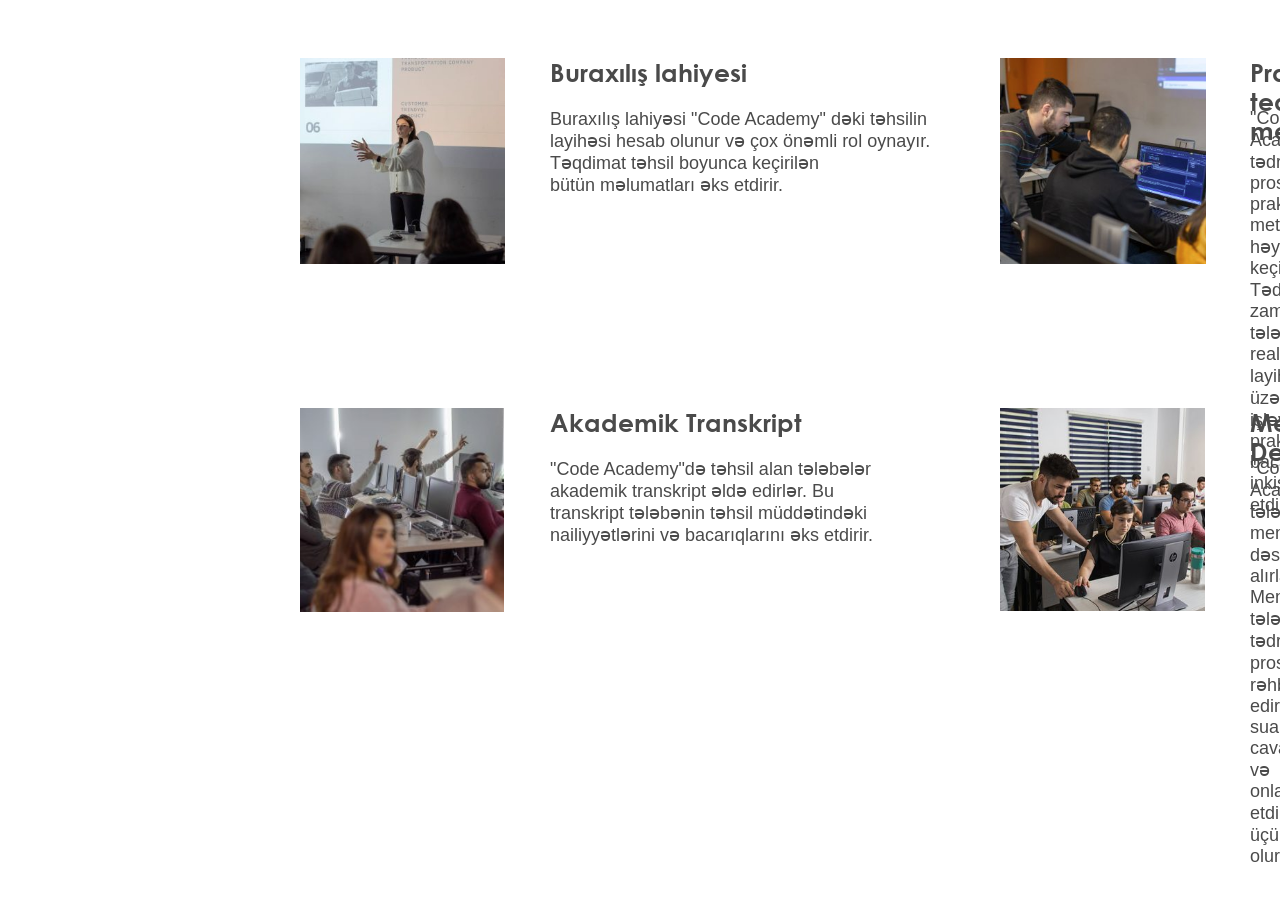
<file: academy.html>
<!DOCTYPE html>
<html lang="en">
<head>
    <meta charset="UTF-8">
    <meta name="viewport" content="width=device-width, initial-scale=1.0">
    <title>Document</title>
    <link rel="stylesheet" href="./assets/css/style.css">
</head>
<body>
    <img src="./assets/img/buraxilis.png" alt="buraxilis" class="buraxilis">
    <h1 class="buraxilish1">Buraxılış lahiyesi</h1>
    <p class="buraxilisp">Buraxılış lahiyəsi "Code Academy" dəki təhsilin <br> layihəsi hesab olunur və çox önəmli rol oynayır. <br> Təqdimat təhsil boyunca keçirilən <br> bütün məlumatları əks etdirir.  </p>

    <img src="./assets/img/praktika.png" alt="praktika" class="praktika">
    <h1 class="praktikah1">Praktiki tedris methodu</h1>
    <p class="praktikap">"Code Academy"də tədris prosesi praktik <br> metodla həyata keçirilir. Tədris zamanı <br> tələbələr real layihələr üzərində işləyir və <br> praktiki bacarıqlarını inkişaf etdirirlər. </p>
    
    <img src="./assets/img/transkp.png" alt="transkp" class="trhanskp">
    <h1 class="transkph1">Akademik Transkript</h1>
    <p class="transkpp">"Code Academy"də təhsil alan tələbələr <br> akademik transkript əldə edirlər. Bu <br> transkript tələbənin təhsil müddətindəki <br> nailiyyətlərini və bacarıqlarını əks etdirir. </p>
    
    <img src="./assets/img/mentor.png" alt="mentor" class="mentor">
    <h1 class="mentoh1">Mentor Desteyi</h1>
    <p class="mentorp">"Code Academy"də tələbələr mentor dəstəyi alırlar. Mentorlar <br> tələbələrə tədris prosesində <br> rəhbərlik edir, suallarını cavablandırır və <br> onları inkişaf etdirmək üçün dəstək olurlar. </p>

    <a href="index.html" class="direction" >Geri</a>
</body>
</html>
</file>
<file: assets/css/style.css>
#comp{
    font-size: 100px;
    margin-left: 2px;
    margin-top: 2px;
    position: absolute;
}
#desing{
        margin-left: 2px;
    margin-top: 4px;
    font-size: 100px;
    position: absolute;
}
#program{
        margin-left: 2px;
    margin-top: 4px;
    font-size: 100px;
    position: absolute;
}
#server{
        margin-left: 2px;
    margin-top: 2px;
    font-size: 100px;
    position: absolute;
}
.container {
    width: 130px;
    position: absolute;
    height: 4px;
    margin-top: 350px;
    left: 125px;
    background: linear-gradient(90deg, #00B050 0%, #0070C0 20%, #7030A0 40%, #C00000 60%, #FF9900 80%, #FFC000 100%);
    border-radius: 2px;
}
.compcontainer {
    width: 350px;
    height: 250px;
    position: absolute;
    left: 1000px;
    margin-top: 300px;
    border-style: solid;
    border-width: 1px;
    border-color: #796a6a41;
}
.desingcontainer {
    width: 350px;
    height: 250px;
    position: absolute;
    left: 1351px;
    margin-top: 300px;
    border-style: solid;
    border-width: 1px;
    border-color: #796a6a41;;
}
.programmingcontainer {
    width: 350px;
    height: 250px;
    position: absolute;
    left: 1000px;
    margin-top: 551px;
    border-style: solid;
    border-width: 1px;
    border-color: #796a6a41;
}
.servercontainer {
    width: 350px;
    height: 250px;
    position: absolute;
    left: 1351px;
    margin-top: 551px;
    border-style: solid;
    border-width: 1px;
    border-color: #796a6a41;
}

.title {
    font-family: 'Montserrat', sans-serif;
    font-style: normal;
    position: absolute;
    left: 120px;
    margin-top: 220px;
    font-size: 40px;
}
.subtitle {
    font-family: 'Montserrat', sans-serif;
    font-style: normal;
    position: absolute;
    left: 120px;
    margin-top: 400px;
    font-size: 15px;
}
@font-face {
  font-family: 'centurybold';
  src: url('../fonts/centurybold.ttf') format('truetype'); /* Vergül nöqtəli vergüllə əvəzləndi */
}
#digit{
    font-family: 'centurybold', Courier;
    position: absolute;
    left: 25px;
    margin-top: 200px;
    color: #4a4a4a;
    font-size: 25px;
}
.direction {
    font-family: 'centurybold', Courier;
    position: absolute;
    left: 1500px;
    margin-top: 880px;
    color: #0d1858;
    font-size: 25px;
    
}

/* academy html  */
.buraxilis{
    position: absolute;
    left: 300px;
    margin-top: 50px;
}
.buraxilish1 {
    font-family: 'centurybold', Courier;
    position: absolute;
    left: 550px;
    margin-top: 50px;
    color: #4a4a4a;
    font-size: 25px;

}
.buraxilisp {
    font-family: 'Montserrat', sans-serif;
    position: absolute;
    left: 550px;
    margin-top: 100px;
    color: #4a4a4a;
    font-size: 18px;

}

.praktika{
    position: absolute;
    left: 1000px;
    margin-top: 50px;
}

.praktikah1{
    font-family: 'centurybold', Courier;
    position: absolute;
    left: 1250px;
    margin-top: 50px;
    color: #4a4a4a;
    font-size: 25px;
}
.praktikap{
    font-family: 'Montserrat', sans-serif;
    position: absolute;
    left: 1250px;
    margin-top: 100px;
    color: #4a4a4a;
    font-size: 18px;
}

.trhanskp{
    position: absolute;
    left: 300px;
    margin-top: 400px;
}

.transkph1{
    font-family: 'centurybold', Courier;
    position: absolute;
    left: 550px;
    margin-top: 400px;
    color: #4a4a4a;
    font-size: 25px;
}

.transkpp{
    font-family: 'Montserrat', sans-serif;
    position: absolute;
    left: 550px;
    margin-top: 450px;
    color: #4a4a4a;
    font-size: 18px;
}

.mentor{
    position: absolute;
    left: 1000px;
    margin-top: 400px;
}

.mentorp{
    font-family: 'Montserrat', sans-serif;
    position: absolute;
    left: 1250px;
    margin-top: 450px;
    color: #4a4a4a;
    font-size: 18px;
}

.mentoh1{
    font-family: 'centurybold', Courier;
    position: absolute;
    left: 1250px;
    margin-top: 400px;
    color: #4a4a4a;
    font-size: 25px;
}
</file>
